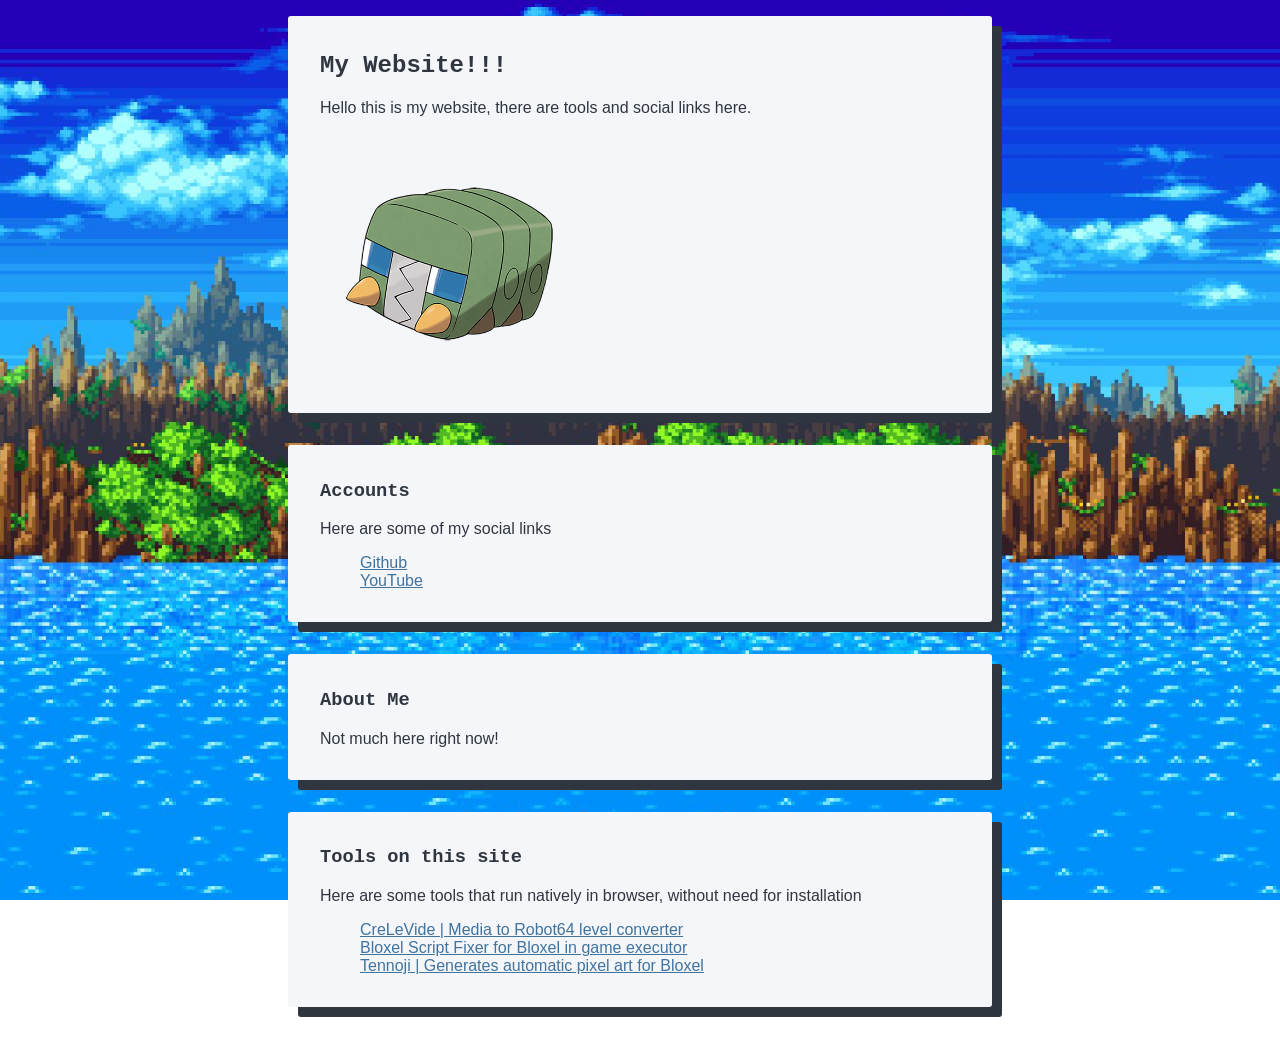
<file: index.html>
<!DOCTYPE html>
<html>
<head>
    <link rel="stylesheet" href="style.css">
    <title>briander.xyz</title>
    <link rel="icon" type="image/x-icon" href="images/charjabug.png">
</head>
<body>
    <article>
        <h1>My Website!!! </h1>
        <p>
            Hello this is my website, there are tools and social links here.
        </p>
        <img width="260px" src="images/charjabug.png" alt="Charjabug">
    </article>

    <article>
        <h3>Accounts</h3>
        <p>Here are some of my social links</p>
        <ul>
            <li><a href="https://github.com/Epk-Bder/">Github</a></li>
            <li><a href="https://www.youtube.com/@EpikEpyx">YouTube</a></li>

        </ul>
    </article>

    <article>
        <h3>About Me</h3>
        <p>Not much here right now!</p>
        
        <ul>
            <!--<li><a href="./me/favourites.html/">Lists of my favourite things</a></li>-->
            
        </ul>
    </article>

    <article>
        <h3>Tools on this site</h3>
        <p>Here are some tools that run natively in browser, without need for installation</p>
        <ul>
            <li>
                <a href="./crelevide">CreLeVide | Media to Robot64 level converter</a>
	    </li>
	    <li>
		<a href="./bloxel/scriptfixer">Bloxel Script Fixer for Bloxel in game executor</a>
            </li>
        <li>
        <a href="./bloxel/tennoji">Tennoji | Generates automatic pixel art for Bloxel</a>
            </li>
        </ul>
    </article>
</body>
</html>
</file>
<file: style.css>
body {
    color: #2f3640;
    background-image: url("images/sonicbg.jpeg");
    margin: 0;
    font-family: Verdana, sans-serif;

    background-repeat: no-repeat;
    background-attachment: fixed; /* Keeps image still while scrolling */
    background-size: cover;       /* Stretches image to fill the screen */
    background-position: center;  /* Centers the image */
}

h1, h3 {
    font-family: 'Courier New', monospace;
}

article {
    background-color: #f5f6fa;
    width: 50%;
    margin: 0 auto;
    margin-bottom: 32px;
    margin-top: 16px;
    padding: 16px 32px;
    border-radius: 3px;
    box-shadow: 10px 10px #2f3640;
}

@media (max-width: 768px) {
    article {
        width: 100%;        /* Take up the full width */
        margin-left: 0;     /* Remove auto-centering */
        margin-right: 0;    /* Remove auto-centering */
        border-radius: 0;   /* Optional: looks cleaner on mobile */
        box-shadow: none;   /* Optional: prevents horizontal scrolling */
        box-sizing: border-box; /* Ensures padding doesn't push width over 100% */
    }
}

ul {
    list-style: none;
}

a {
    color: #40739e;
}
</file>
